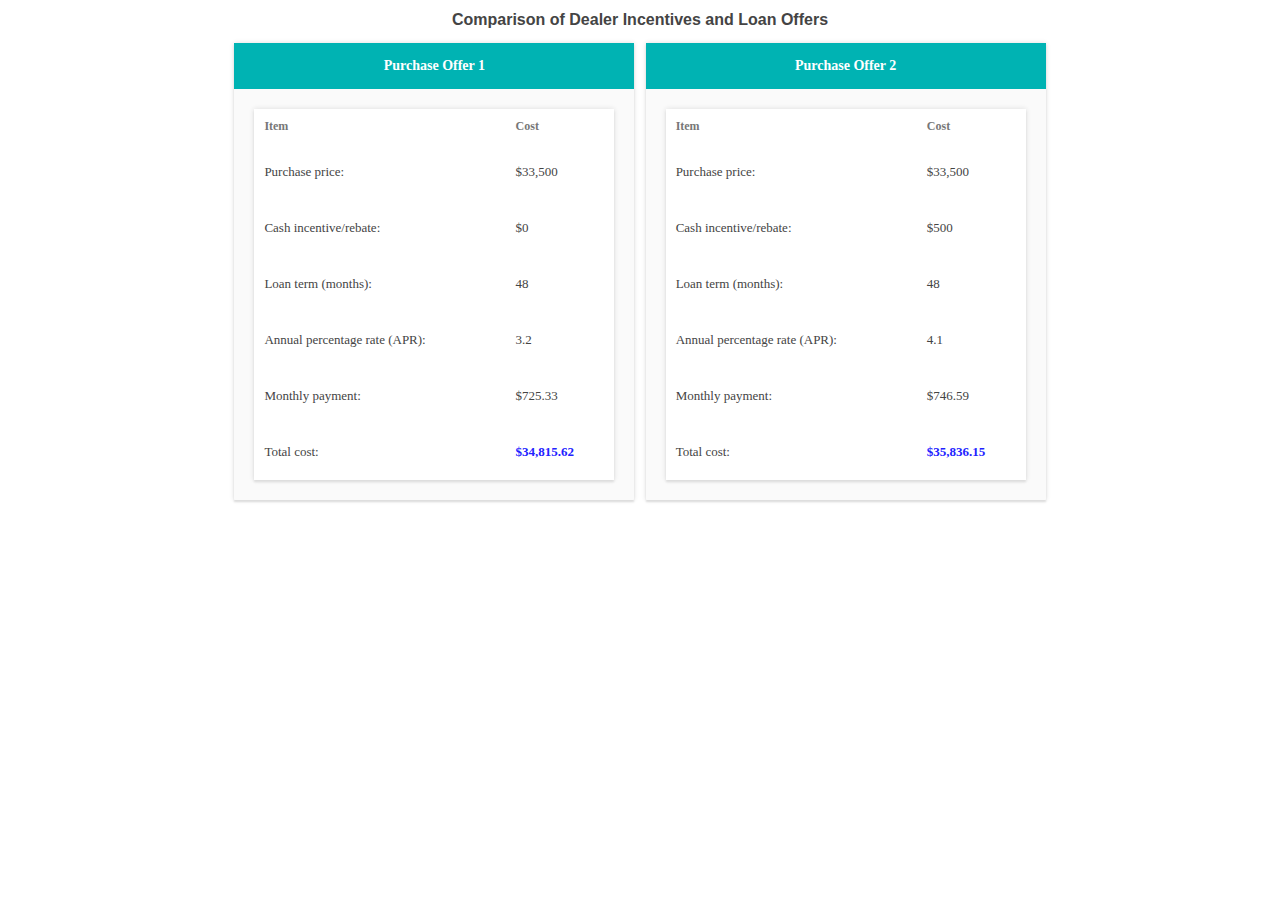
<file: lab4101/index.html>
<!DOCTYPE html>
<html lang="en">
<head>
   <meta charset="UTF-8">
   <title>Auto Purchase Offer and Loan Comparison</title>
   <link href="style.css" rel="stylesheet">
</head>

<body>
	<div class="container">
      <h1>Comparison of Dealer Incentives and Loan Offers</h1>
		<div class="offer">
		   <div class="offerTitle">Purchase Offer 1</div>
		   <div class="offerContents">
		   <table>
		      <tr>
		         <th>Item</th>
		         <th>Cost</th>
		      </tr>
		      <tr>
		         <td>Purchase price:</td>
		         <td>$33,500</td>
		      </tr>
		      <tr>
		         <td>Cash incentive/rebate:</td>
		         <td>$0</td>
		      </tr>
		      <tr>
		         <td>Loan term (months):</td>
		         <td>48</td>
		      </tr>
		      <tr>
		         <td>Annual percentage rate (APR):</td>
		         <td>3.2</td>
		      </tr>
		      <tr>
		         <td>Monthly payment:</td>
		         <td>$725.33</td>
		      </tr>
		      <tr>
		         <td>Total cost:</td>
		         <td class="finalValue">$34,815.62</td>
		      </tr>
		   </table>
		   </div>
		</div>
		<div class="offer">
		   <div class="offerTitle">Purchase Offer 2</div>
		   <div class="offerContents">
		   <table>
		      <tr>
		         <th>Item</th>
		         <th>Cost</th>
		      </tr>
		      <tr>
		         <td>Purchase price:</td>
		         <td>$33,500</td>
		      </tr>
		      <tr>
		         <td>Cash incentive/rebate:</td>
		         <td>$500</td>
		      </tr>
		      <tr>
		         <td>Loan term (months):</td>
		         <td>48</td>
		      </tr>
		      <tr>
		         <td>Annual percentage rate (APR):</td>
		         <td>4.1</td>
		      </tr>
		      <tr>
		         <td>Monthly payment:</td>
		         <td>$746.59</td>
		      </tr>
		      <tr>
		         <td>Total cost:</td>
		         <td class="finalValue">$35,836.15</td>
		      </tr>
		   </table>
		   </div>
		</div>
	</div>

</body>

</html>
</file>
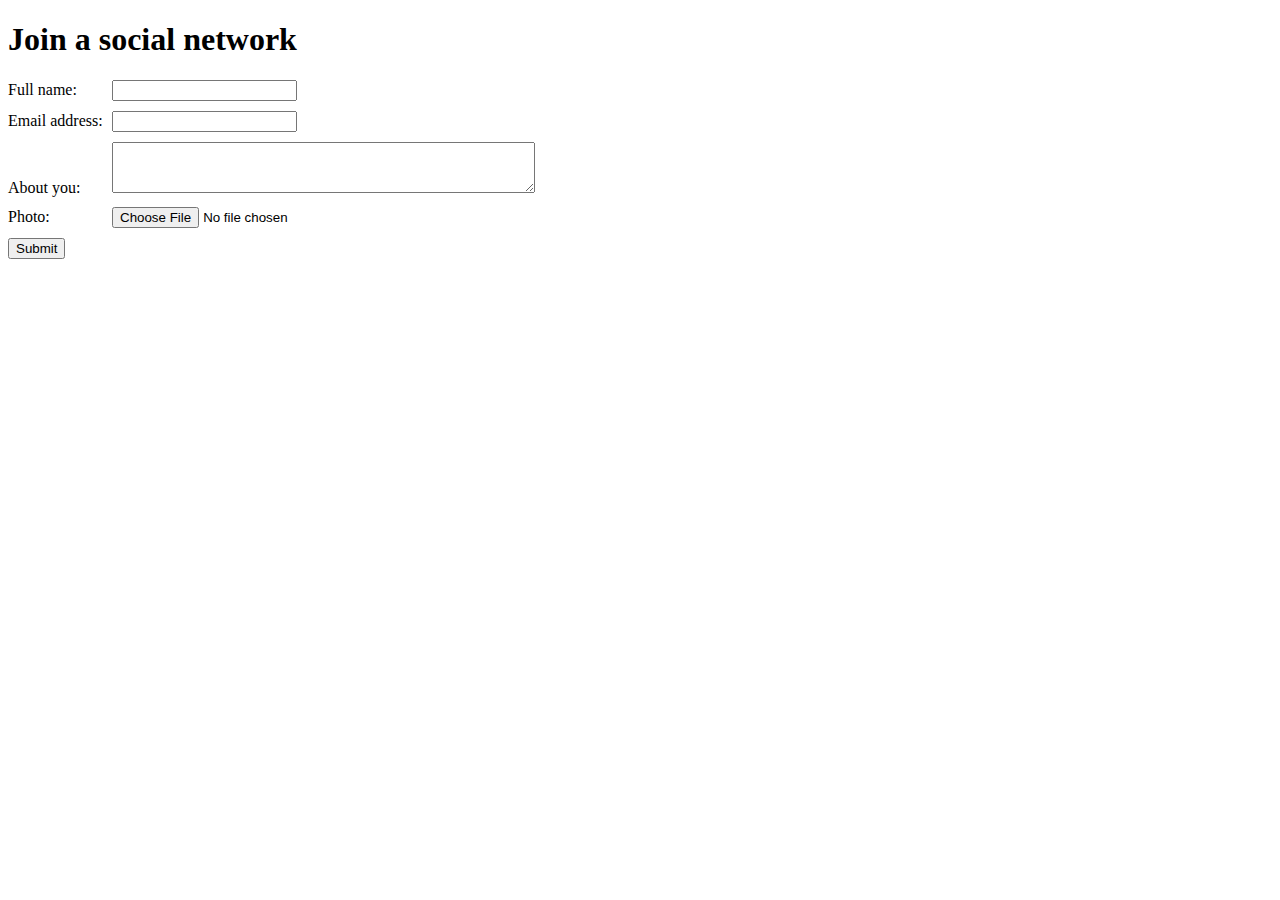
<file: LAB_ Form for joining a social network (HTML)/index.html>
<!DOCTYPE html>
<html lang="en">
<head>
   <title>Join a social network</title>
   <link rel="stylesheet" href="styles.css">
</head>
<body>
   <form action="https://wp.zybooks.com/form-viewer.php" method="post" enctype="multipart/form-data">
   <h1>Join a social network</h1>
   <div> 
   <label for="fullName"> Full name:</label>
      <input type="text" id="fullName" name="fullName" required/>
   </div>
   <div>
   <label for="email"> Email address:</label>
      <input type="text" id="email" name="email" required/>
   </div>
   <div>
   <label for="about"> About you:</label>
       <textarea id="about" name="about" rows="3" cols="50"></textarea>
   </div>
   <div>
   <label for="picture"> Photo:</label>
      <input type="file" id="picture" name="picture" />
   </div>
   <div>
      <input type="submit" value="Submit">
   </div>

   </form>

</body>

</html>
</file>
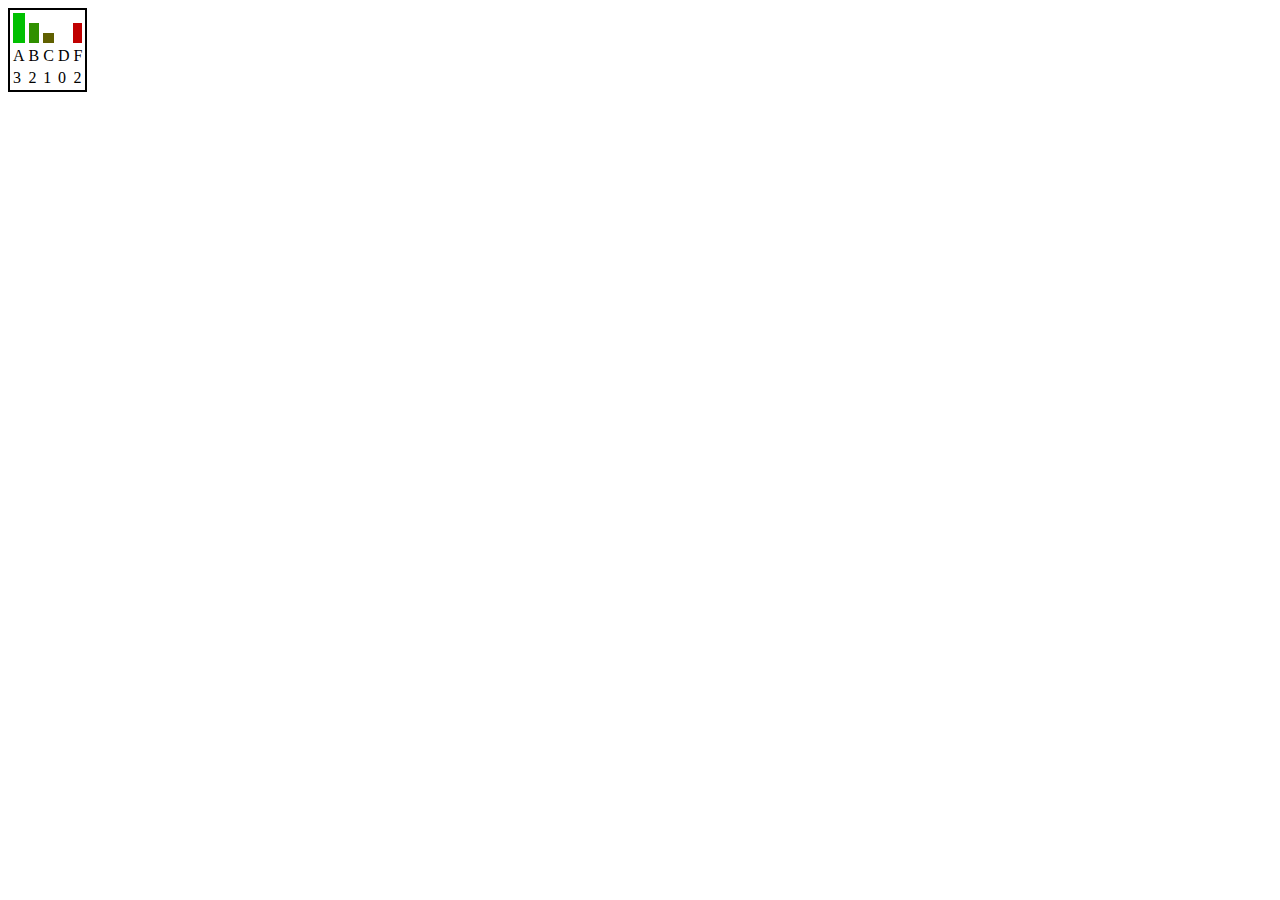
<file: LAB_ Grade distribution/index.html>
<!DOCTYPE html>
<html lang="en">
   <head>
      <title>Grade Distribution</title>
      <style>
         .bar0 {
            background-color: #00C000;
         }
   
         .bar1 {
            background-color: #309000;
         }
   
         .bar2 {
            background-color: #606000;
         }
   
         .bar3 {
            background-color: #903000;
         }
   
         .bar4 {
            background-color: #C00000;
         }
   
         td {
            vertical-align: bottom;
         }
   
         #distributionTable {
            border: 2px solid black;
         }
      </style>
      <script src="index.js" defer></script>
   </head>
   <body>
      <table id="distributionTable">
         <tr id="firstRow">
         </tr>
         <tr>
            <td>A</td>
            <td>B</td>
            <td>C</td>
            <td>D</td>
            <td>F</td>
         </tr>
         <tr id="thirdRow">
         </tr>
      </table>
   </body>
</html>
</file>
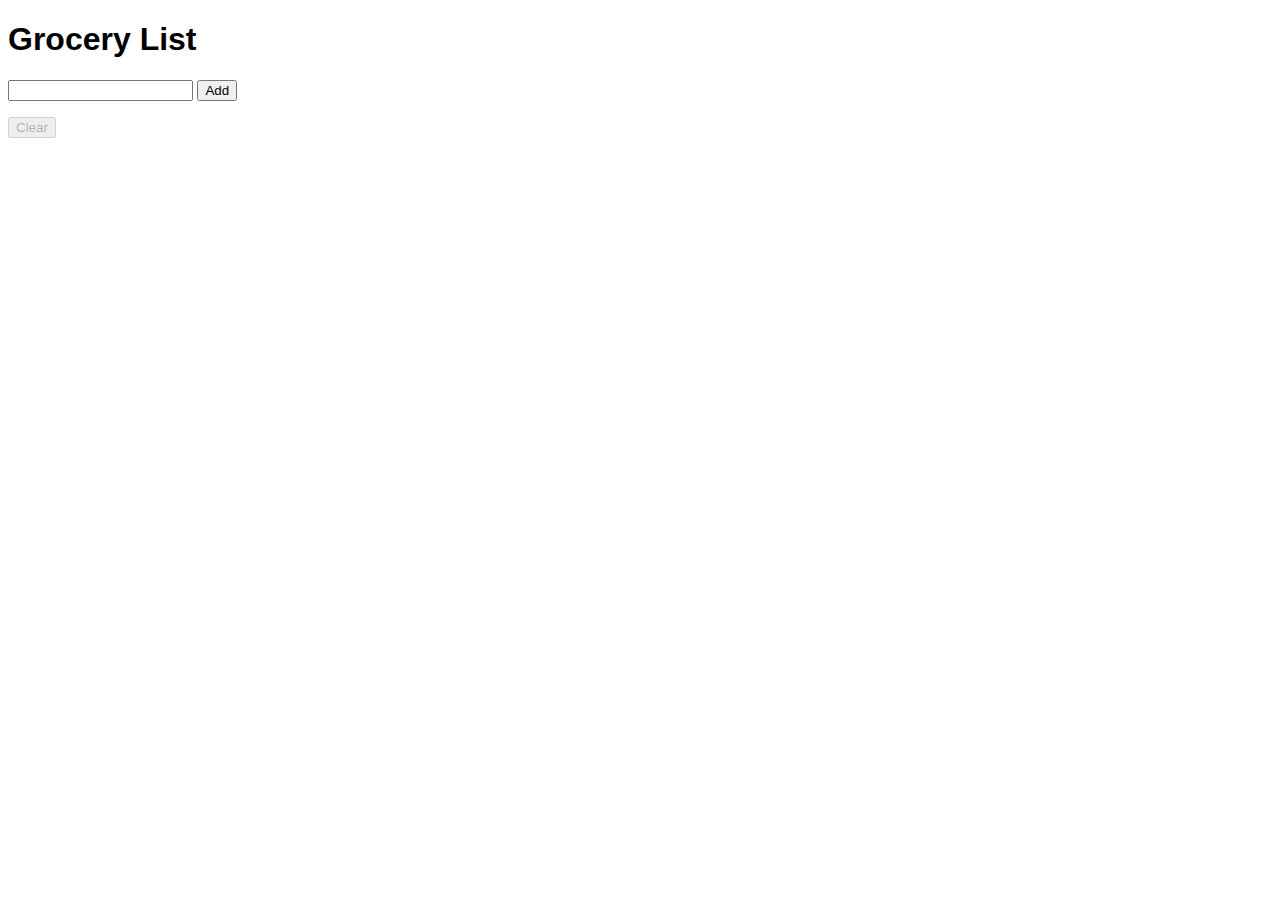
<file: LAB_ Grocery list/index.html>
<!DOCTYPE HTML>
<html lang="en">
   <head>
      <title>Grocery List</title>
      <style>
         body {
            font-family: Arial, Helvetica, sans-serif;
         }
      </style>
      <script src="groceries.js"></script>
   </head>
   <body>
      <h1>Grocery List</h1>
      <input type="text" id="item"> <input type="button" id="addBtn" value="Add">
      <ol></ol>
      <input type="button" id="clearBtn" value="Clear">
   </body>
</html>
</file>
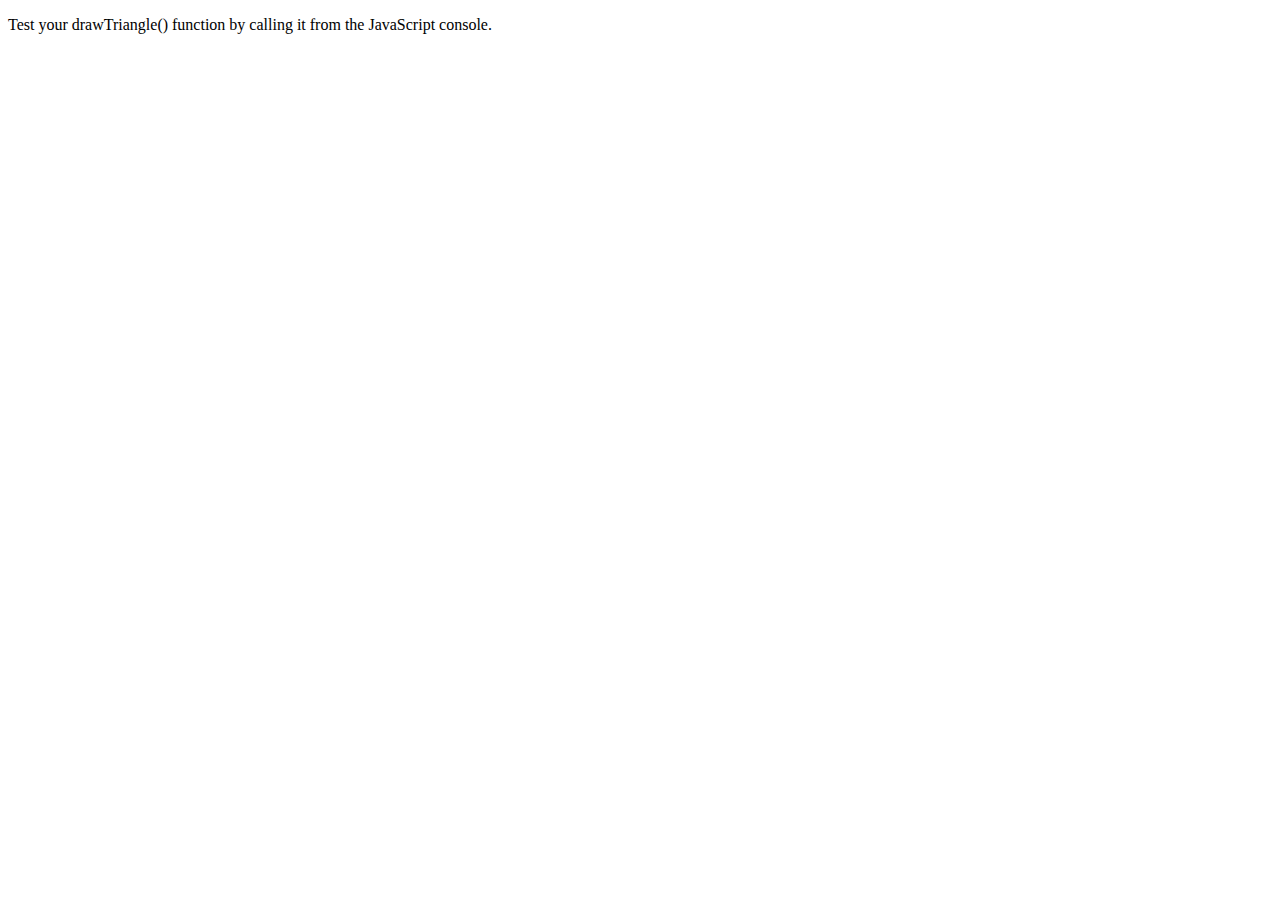
<file: LAB_ JavaScript loops/index.html>
<!DOCTYPE HTML>
<html lang="en">
   <head>
      <title>JavaScript Loop Lab</title>
      <script src="script.js"></script>
   </head>
   <body>
      <p>Test your drawTriangle() function by calling it from the JavaScript console.</p>
   </body>
</html>
</file>
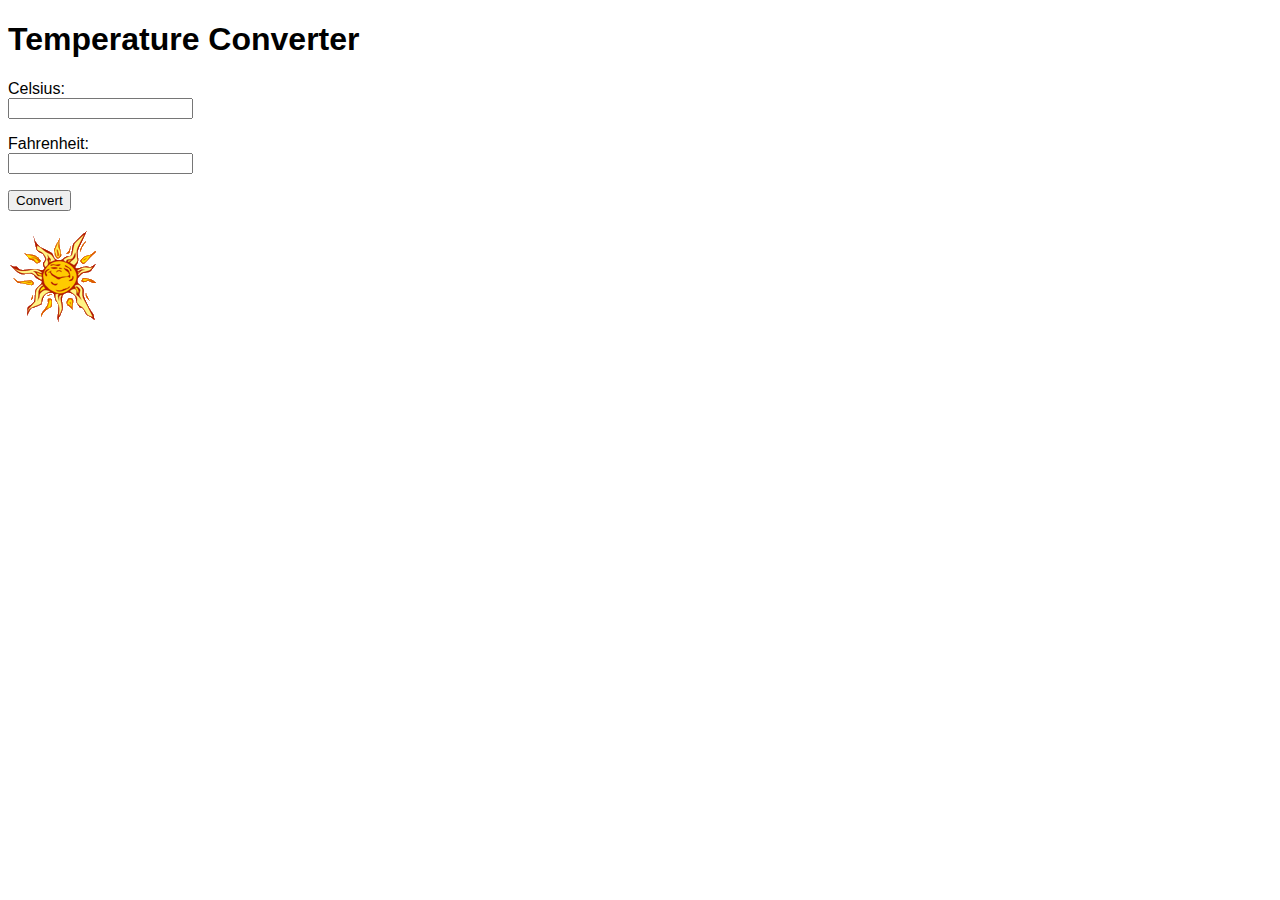
<file: LAB_ Temperature converter/index.html>
<!DOCTYPE html>
<html lang="en">
   <head>
      <title>Temperature Converter</title>
      <script src="convert.js"></script>
      <style>
         body {
            font-family: Arial, Helvetica, sans-serif;
         }
         
         label {
            display: block;
         }
   
         #errorMessage {
            color: red;
         }
      </style>
   </head>
   <body>
      <h1>Temperature Converter</h1>
      <p>
         <label for="cInput">Celsius:</label>
         <input id="cInput" type="text">
      </p>
      <p>
         <label for="fInput">Fahrenheit:</label>
         <input id="fInput" type="text">
      </p>
      <input id="convertButton" type="button" value="Convert">
      <p id="errorMessage">
      </p>
      <p>
         <img id="weatherImage" src="warm.png" alt="Warm">
      </p>
   </body>

</html>
</file>
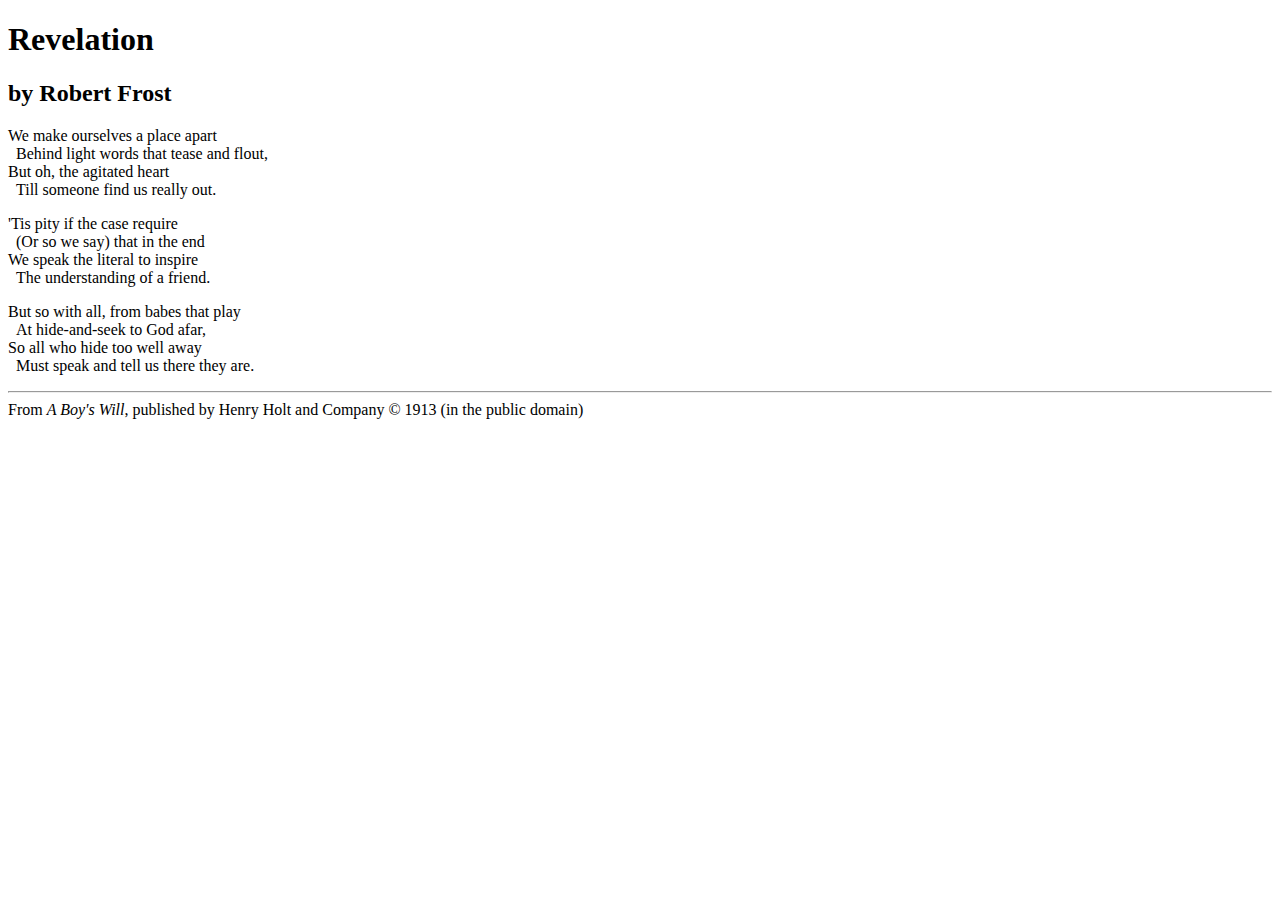
<file: 1/code1-2.html>
<!doctype html>
<html lang="eg">
    <head>
        <!--
            New Perpectives on HTML5 and CSS3
            Tutorial 1
            Coding Challenge 1-2

            Author: Andreea Ibanescu
            Data: 9/11/2022
            FileName: code1-2.html
        -->
        <meta charset="utf-8">
        <title> Coding Challenge 1-2</title>
    </head>
    <body>
        <h1>Revelation</h1>
        <h2>by Robert Frost</h2>
        <p>We make ourselves a place apart<br />
        &nbsp;&nbsp;Behind light words that tease and flout,<br />
        But oh, the agitated heart<br />
        &nbsp;&nbsp;Till someone find us really out.</p>

        <p>'Tis pity if the case require<br />
        &nbsp;&nbsp;(Or so we say) that in the end<br />
        We speak the literal to inspire<br />
        &nbsp;&nbsp;The understanding of a friend.</p>
        
        <p>But so with all, from babes that play<br />
        &nbsp;&nbsp;At hide-and-seek to God afar,<br />
        So all who hide too well away<br />
        &nbsp;&nbsp;Must speak and tell us there they are.</p>
        <hr /> 
        <footer>From <cite>A Boy's Will</cite>, published by Henry Holt and Company &copy; 1913 (in the public domain)</footer>

    </body>
</html>
</file>
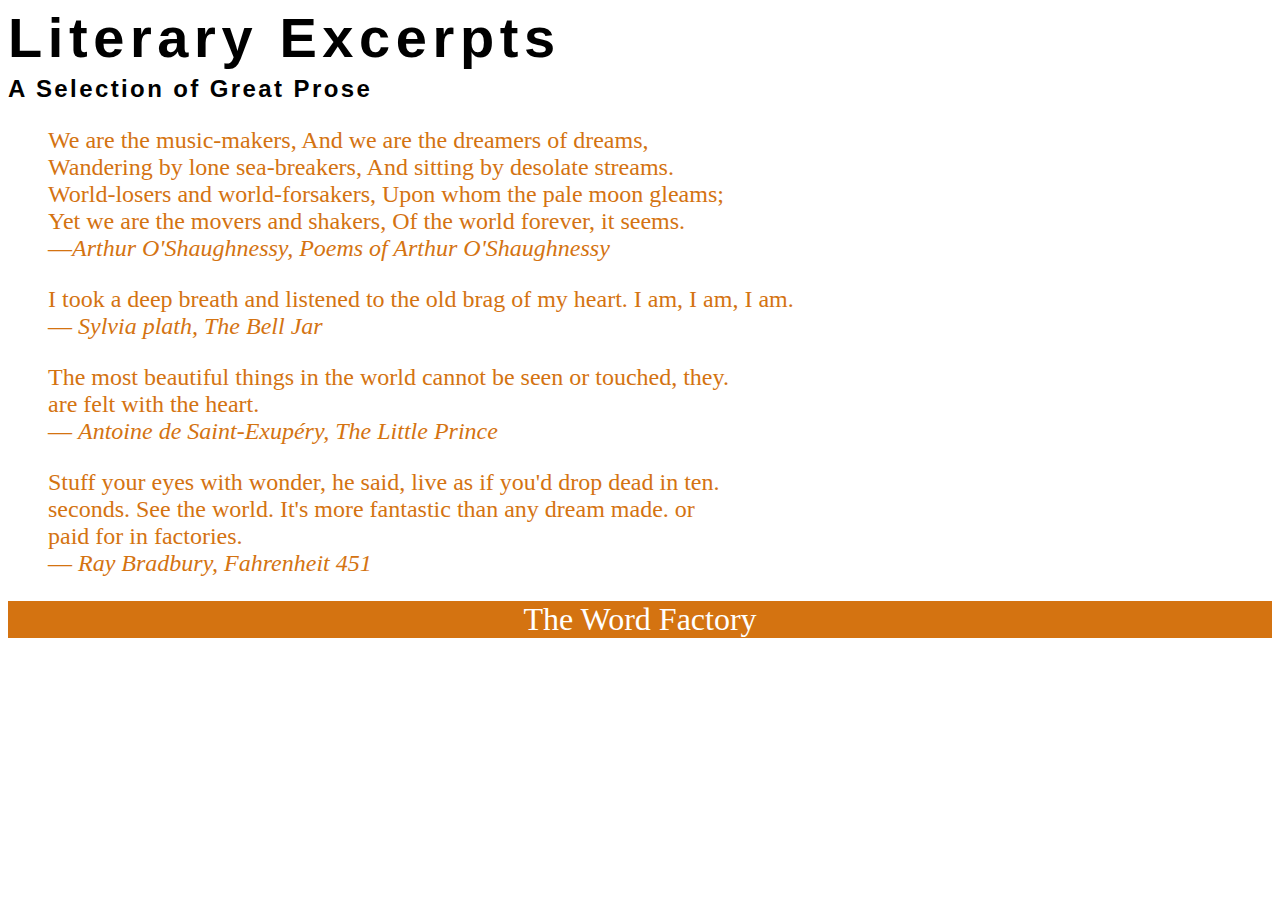
<file: 2/code2-1.html>
<!doctype html>
<html lang="en">
<head>
<meta charset="utf-8">
<title>Coding Challenge 2-1</title>
<link rel="stylesheet" href="code2-2.css"/>
</head>

<body>
<h1>Literary Excerpts</h1>
<h2>A Selection of Great Prose</h2>



<blockquote>
We are the music-makers, And we are the dreamers of dreams, <br/>
Wandering by lone sea-breakers, And sitting by desolate streams.<br/>
World-losers and world-forsakers, Upon whom the pale moon gleams;<br/>
Yet we are the movers and shakers, Of the world forever, it seems.<br/>
&mdash;<cite>Arthur O'Shaughnessy, Poems of Arthur O'Shaughnessy</cite>
</blockquote>

<blockquote>
I took a deep breath and listened to the old brag of my heart.
I am, I am, I am.<br/>
&mdash; <cite>Sylvia plath, The Bell Jar</cite>
</blockquote>

<blockquote>
The most beautiful things in the world cannot be seen or touched, they.<br/>
are felt with the heart.<br/>
&mdash; <cite>Antoine de Saint-Exup&eacute;ry, The Little Prince</cite>
</blockquote>

<blockquote>
Stuff your eyes with wonder, he said, live as if you'd drop dead in ten.<br/>
seconds. See the world. It's more fantastic than any dream made. or<br/>
 paid for in factories.<br/> 
 &mdash; <cite>Ray Bradbury, Fahrenheit 451</cite>
</blockquote>

<footer>
The Word Factory
</footer>

</body>
</html>
</file>
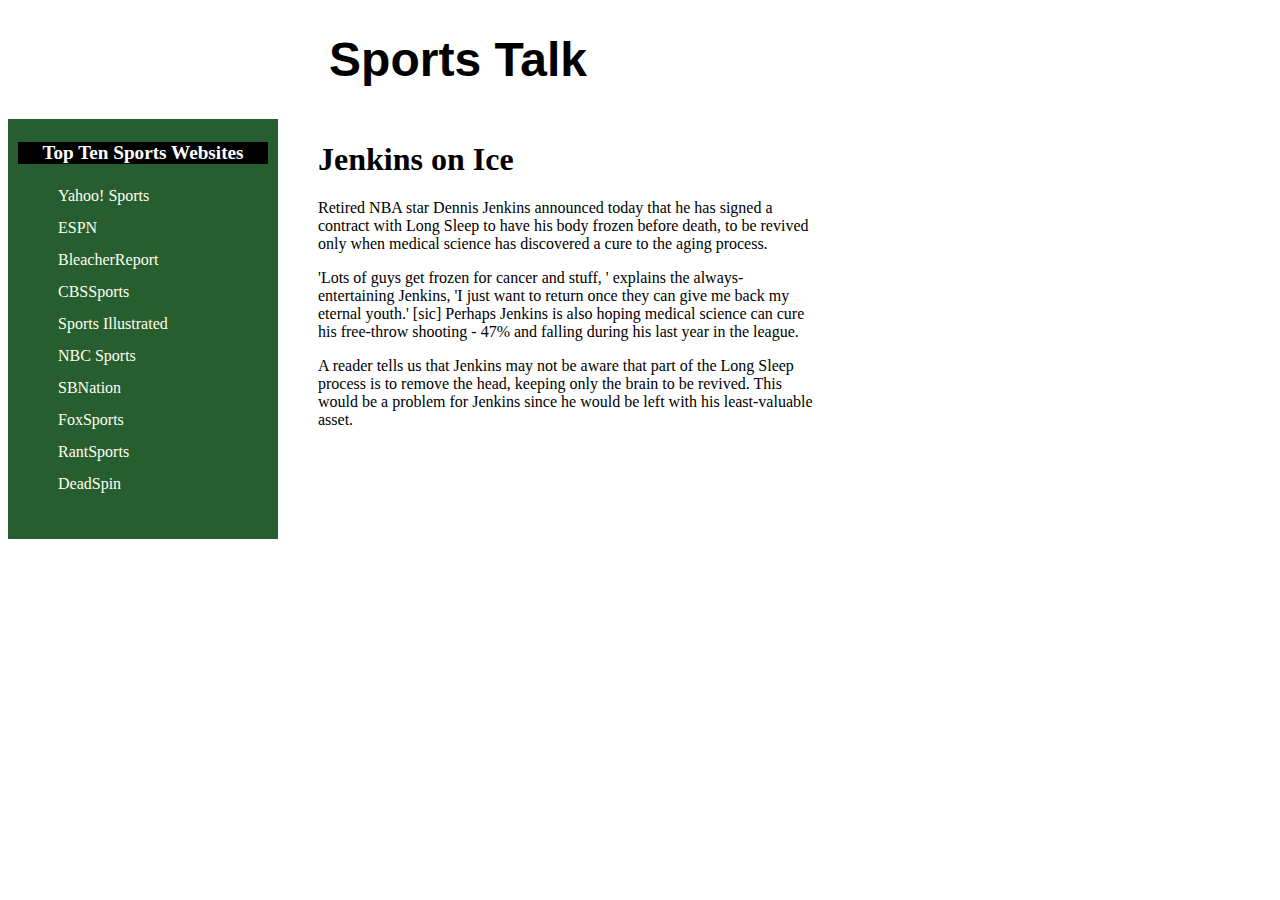
<file: 2/code2-2.html>
<!doctype html>
<html lang="en">
<head>
   <!--
   New Perspectives on HTML5 and CSS3, 8th Edition
   Tutorial 2
   Coding Challenge 2
   
   Author: Andreea Ibanescu
   Date: 9/18/2022
   Filename: code2-2.html
   -->
   <meta charset="utf-8">
   <title>Coding Challenge 2-2</title>
   <link rel="stylesheet" href="code2-2_layout.css"/>
   <link rel="stylesheet" href="code2-2_format.css">
   

</head>
<body>
   <header>
      <h1>Sports Talk</h1>
   </header>
   <nav>
      <h1>Top Ten Sports Websites</h1>
      <ul>
         <li><a href="www.sports.yahoo.com">Yahoo! Sports</a></li>
         <li><a href="www.espn.com">ESPN</a></li>
         <li><a href="www.bleacherreport.com">BleacherReport</a></li>
         <li><a href="www.cbssports.com">CBSSports</a></li>
         <li><a href="si.com">Sports Illustrated</a></li>
         <li><a href="www.nbcsports.com">NBC Sports</a></li>
         <li><a href="www.sbnation.com">SBNation</a></li>
         <li><a href="www.foxsports.com">FoxSports</a></li>
         <li><a href="www.rantsports.com">RantSports</a></li>
         <li><a href="www.deadspin.com">DeadSpin</a></li>
      </ul>
   </nav>
   <article>
      <h1>Jenkins on Ice</h1>
      <p>Retired NBA star Dennis Jenkins announced today that he has signed 
         a contract with Long Sleep to have his body frozen before death, to 
         be revived only when medical science has discovered a cure to the 
         aging process.</p>
      <p>'Lots of guys get frozen for cancer and stuff, ' explains the 
         always-entertaining Jenkins, 'I just want to return once they can give
         me back my eternal youth.' [sic] Perhaps Jenkins is also hoping medical 
         science can cure his free-throw shooting - 47% and falling during his 
         last year in the league.</p>
      <p>A reader tells us that Jenkins may not be aware that part of the Long 
         Sleep process is to remove the head, keeping only the brain to be revived. 
         This would be a problem for Jenkins since he would be left with his 
         least-valuable asset.</p>
   </article>
</body>
</html>
</file>
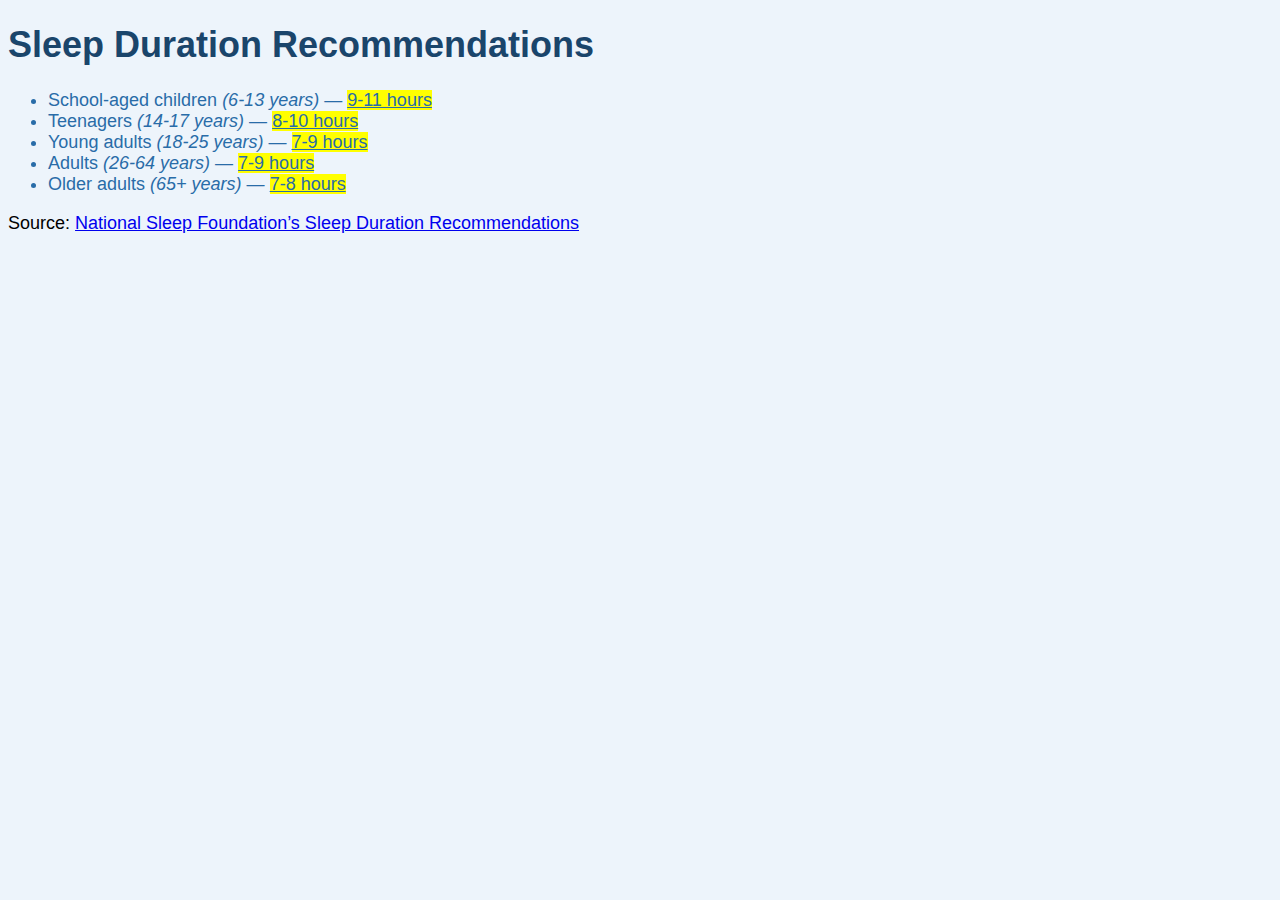
<file: lab4101/recommend.html>
<!DOCTYPE html>
<html lang="en">
<head>
   <title>Sleep Duration Recommendations</title>
   
   <style>
      body{
         font-family: Arial, Helvetica, sans-serif;
         font-size: 18px;
         background-color: #EDf4FB;
      }
      h1{
         color: rgb(26,69,107);
      }
      li{
         color: #296ca8;
      }
      .age{
         font-style: italic;

      }
      .recommended{
         background-color:#FFFF00;
         text-decoration: underline;

      }

   
   </style>
</head>
<body>
   <h1>Sleep Duration Recommendations</h1>
   <ul>
      <li>School-aged children <span class="age">(6-13 years)</span> &mdash;
         <span class="recommended">9-11 hours</span>
      </li>
      <li>Teenagers <span class="age">(14-17 years)</span> &mdash;
         <span class="recommended">8-10 hours</span>
      </li>
      <li>Young adults <span class="age">(18-25 years)</span> &mdash;
         <span class="recommended">7-9 hours</span>
      </li>
      <li>Adults <span class="age">(26-64 years)</span> &mdash;
         <span class="recommended">7-9 hours</span>
      </li>
      <li>Older adults <span class="age">(65+ years)</span> &mdash;
         <span class="recommended">7-8 hours</span>
      </li>
   </ul>
   <p>
      Source: <a
         href="https://www.sleepfoundation.org/press-release/national-sleep-foundation-recommends-new-sleep-times/page/0/1">
         National Sleep Foundation’s Sleep Duration Recommendations</a>
   </p>

</body>
</html>
</file>
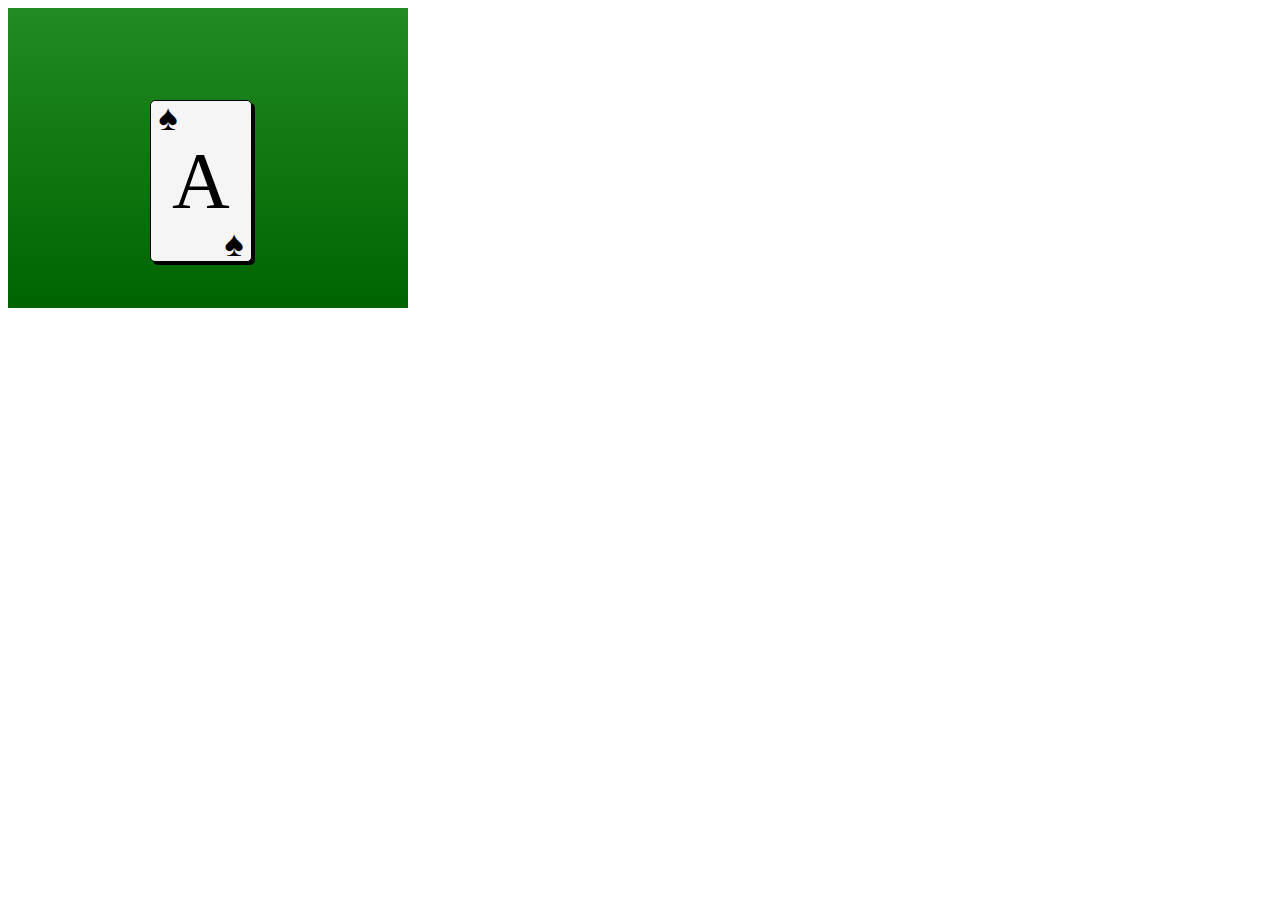
<file: LAB_ Position the playing cards/cards.html>
<!DOCTYPE HTML>
<html>
<head>
   <title>Playing cards</title>
   <link rel="stylesheet" href="styles.css">
</head>
<body>
   <div class="table">
      <div class="card cardTop cardBlack">A
         <span class="spade topLeft">&#9824;</span>
         <span class="spade bottomRight">&#9824;</span>
      </div>
      <div class="card cardBottom cardRed">5
         <span class="heart topLeft">&#10084;</span>
         <span class="heart bottomRight">&#10084;</span>
      </div>
   </div>
</body>
</html>
</file>
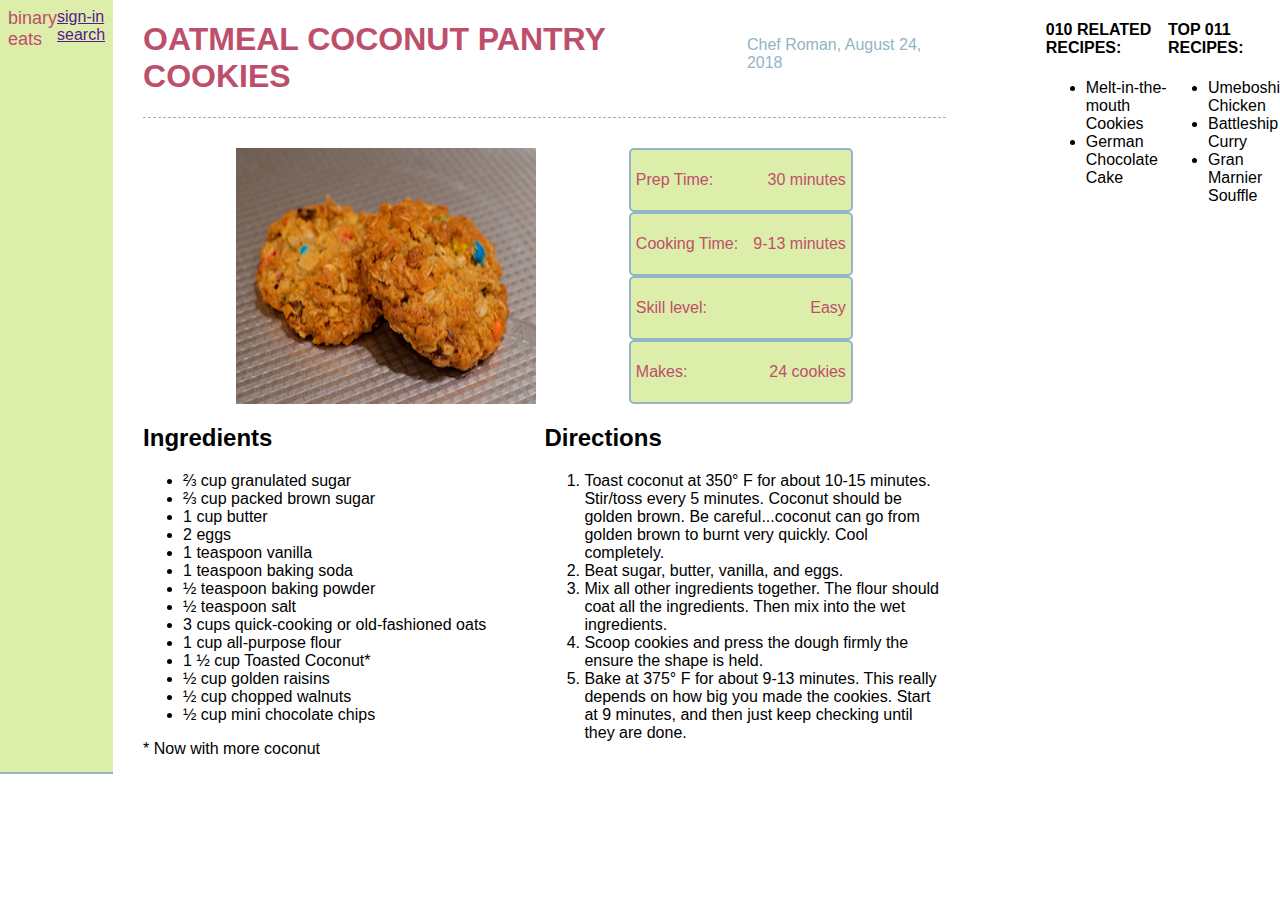
<file: LAB_ Recipe with flexbox/oatmeal_cookies.html>
<!DOCTYPE html>
<html lang="en">
   <head>
      <meta charset="UTF-8">
      <title>binary eats - Oatmeal Coconut Pantry Cookies</title>
      <link href="styles.css" rel="stylesheet">
   </head>

   <body>
      <header>
         <div class="logo">binary eats</div>
         <div>
            <a href="">sign-in</a>
            <a href="">search</a>
         </div>
      </header>
      <div class="content">
         <div class="main-content">
            <div class="title">
               <h1>OATMEAL COCONUT PANTRY COOKIES</h1>
               <p>Chef Roman, August 24, 2018</p>
            </div>
            <div class="summary">
               <img src="oatmealCookie_small.jpg" alt="Photo of two of the world's best oatmeal cookies">
               <div>
                  <div>
                     <p>Prep Time:</p>
                     <p>30 minutes</p>
                  </div>
                  <div>
                     <p>Cooking Time:</p>
                     <p>9-13 minutes</p>
                  </div>
                  <div>
                     <p>Skill level:</p>
                     <p>Easy</p>
                  </div>
                  <div>
                     <p>Makes:</p>
                     <p>24 cookies</p>
                  </div>
               </div>
            </div>
            <div class="ingredients">
               <h2>Ingredients</h2>
                  <ul>
                  <li>⅔ cup granulated sugar</li>
                  <li>⅔ cup packed brown sugar</li>
                  <li>1 cup butter</li>
                  <li>2 eggs</li>
                  <li>1 teaspoon vanilla</li>
                  <li>1 teaspoon baking soda</li>
                  <li>½ teaspoon baking powder</li>
                  <li>½ teaspoon salt</li>
                  <li>3 cups quick-cooking or old-fashioned oats</li>
                  <li>1 cup all-purpose flour</li>
                  <li>1 ½ cup Toasted Coconut*</li>
                  <li>½ cup golden raisins</li>
                  <li>½ cup chopped walnuts</li>
                  <li>½ cup mini chocolate chips</li>
               </ul>
               <p>* Now with more coconut</p>
            </div>
            <div class="directions">
               <h2>Directions</h2>
               <ol>
                  <li>Toast coconut at 350° F for about 10-15 minutes. Stir/toss every 5 minutes. Coconut should be golden brown. Be careful...coconut can go from golden brown to burnt very quickly. Cool completely.</li>
                  <li>Beat sugar, butter, vanilla, and eggs.</li>
                  <li>Mix all other ingredients together. The flour should coat all the ingredients. Then mix into the wet ingredients.</li>
                  <li>Scoop cookies and press the dough firmly the ensure the shape is held.</li>
                  <li>Bake at 375° F for about 9-13 minutes. This really depends on how big you made the cookies. Start at 9 minutes, and then just keep checking until they are done.</li>
               </ol>
            </div>
         </div>
         <div class="related-content">
            <div>
               <h4>010 RELATED RECIPES:</h4>
               <ul>
                  <li>Melt-in-the-mouth Cookies</li>
                  <li>German Chocolate Cake</li>
               </ul>
            </div>
            <div>
               <h4>TOP 011 RECIPES:</h4>
               <ul>
                  <li>Umeboshi Chicken</li>
                  <li>Battleship Curry</li>
                  <li>Gran Marnier Souffle</li>
               </ul>
            </div>
         </div>
      </div>
   </body>
</html>
</file>
<file: lab4101/style.css>
/* Your code goes here */

h1{
    font-size: 16px;
    color: #444444;
    text-align: center; 
    font-family: Roboto, Helvetica, sans-serif;
}
.container{
    font-size: 13px;
    text-align: center;
    margin: 5px;
    
}
.offer{
    display: inline-block;
    width: 400px;
    margin: 4px;
    text-align: center;
    border: 1px;
    border-color: #cccccc;
    border-radius: 1px;
    box-shadow: rgb(221, 221, 221) 0px 2px 2px 0px, rgb(221, 221, 221) 0px 0px 5px 0px;
}
.offerTitle{
    font-weight: bold;
    font-size: 14px;
    color: #ffffff;
    background-color:  #00b3b3;
    margin: 0%;
    padding: 15px;
    
}
.offerContents{
    padding: 20px;
    border-bottom-left-radius: 2px;
    border-bottom-right-radius: 2px;
    background-color: #fafafa;
 
}
table{
    color:rgb(119, 119, 119);
    width: 100%;
    background-color: #ffffff;
    border-spacing: 0;
    box-shadow: 0px 2px 2px #dddddd, 0px 0px 5px #dddddd;
    text-align: center;
    font-weight: lighter;
    padding: 20px,10px;

    
}
th{
    font-size: 12px;
    font-weight: bold;
    color:#777777;
    padding: 10px;
    margin: 0%;
    text-align: left;
    border-bottom: 1px solid, 1px,#f1f1f1;
}
div{
    padding: 20px,10px;
}

tr,td{
    font-size: 13px;
    font-weight: lighter;
    color:#444444;
    padding-left: 10px;
    padding-right: 10px;
    padding-top: 20px;
    padding-bottom: 20px;
    margin: 0;
    text-align: left;
    border-bottom: solid, 1px,#f1f1f1;
   
}

.finalValue{
    font-weight: bold;
    color: #2222ff;
}
</file>
<file: LAB_ Form for joining a social network (HTML)/styles.css>
div {
   margin-bottom: 10px;
}

label {
   display: inline-block;
   width: 100px;
}
</file>
<file: 2/code2-2.css>
@charset "utf-8";

/*
   New Perspectives on HTML5 and CSS3, 8th Edition
   Tutorial 2
   Coding Challenge 2

   Author: Andreea Ibanescu 
   Date:   9/18/2020
   Filename: code2-2.css
*/
h1 {
    font-size: 3.5em; 
    line-height: 0em;
    font-family: "Helvetica", Arial, sans-serif;
    letter-spacing: 0.1em;

}
h2 {
    font-family: "Helvetica", Arial, sans-serif;
    letter-spacing: 0.1em;
}
blockquote {
    color: hsl(30,85%,45%);
    font-size:1.5em
}
footer{
    text-align: center;
    font-size: 2em;
    color: white;
    background-color: hsl(30,85%,45%);
}
</file>
<file: 2/code2-2_layout.css>
@charset "utf-8";

/*
   New Perspectives on HTML5 and CSS3, 8th Edition
   Tutorial 2
   Coding Challenge 2
   Filename: code2-2_layout.css

*/

body {
   width: 900px;
}

nav {
   width: 250px;
   float: left;
   height: 400px;
   background-color: rgb(39,94,48);
   padding: 10px; 
}

article {
   width: 500px;
   float: left;
}

article {
   margin-left: 40px;
}
</file>
<file: 2/code2-2_format.css>
/*
New Perspectives on HTML5 and CSS3, 8th Edition
Tutorial 2
Coding Challenge 2

Author: Andreea Ibanescu
Data: 9/18/2022

Filename: code2-2_format.css
*/

header>h1 {
    text-align:center;
    font-family: Impact,sans-serif;
    font-size: 3em;
}

nav>h1{
    font-size: 1.2em;
    color: white;
    background-color: black;
    text-align: center;

}
article>h1{
    font-size: 2em;
    font-family:cursive;
}

nav ul{
    list-style-type: none;
    line-height: 2em;
}
a {
    color: ivory;
    text-decoration: none;
}
a:hover{
    text-decoration: underline;
}
</file>
<file: LAB_ Position the playing cards/styles.css>
.table {
   width: 400px;
   height: 300px;
   background: linear-gradient(forestgreen, darkgreen);

   
   
}

.cardRed {
   color: red;
}

.cardBlack {
   color: black;
}

.card {
   background-color: whitesmoke;
   border: 1px solid black;         
   width: 100px;
   height: 160px;
   line-height: 160px;
   text-align: center;
   font-size: 80px;
   border-radius: 5px;
   box-shadow: 3px 3px black;
   

}      

.cardTop {
left: 150px;
top: 100px;
z-index: 1; 
position: absolute;

}

.cardBottom {
   left: 240px;
   top: 120px;
   z-index: -1; 
   position: absolute;
}

.heart {
   color: red;
   font-size: 28px; 
   width: 30px;
   height: 30px;  
   line-height: 30px;
}

.spade {
   color: black;
   font-size: 36px; 
   width: 30px;
   height: 30px;  
   line-height: 30px;
}

.topLeft {
   position: absolute;
   left: 2px;
   top:2px;

}

.bottomRight {
   right: 2px;
   bottom: 2px;
   position: absolute;

}
</file>
<file: LAB_ Recipe with flexbox/styles.css>
/* Add your styles here */

/* Given CSS rules below */
body {
   margin: 0;
   font-family: Helvetica, sans-serif;
   display: flex;
}

header {
   border-bottom: 2px solid #93B5C6;
   background-color: #DDEDAA;
   padding: 8px;
   display: flex;
   justify-content: space-between;
}

.logo {
   color: #BD4F6C;
   font-size: 18px;
   display: flex;

}

.content {
   margin-left: 30px;
   display: flex;
   flex-wrap: wrap;

}
.main-content{
   display:flex;
   flex-wrap: wrap;
   flex-grow: 1;
   flex-basis:70%;
}

.title {
   border-bottom: 1px dashed #93B5C6;
   display: flex;
   align-items: baseline;
}

.title h1 {
   color: #BD4F6C;
}

.title p {
   color: #93B5C6;
   margin-left: 30px;
   
}

.summary {
   margin-top: 30px;
   display: flex;
   justify-content: space-evenly;
   flex-grow: 1;
   flex-basis: 100%;

}

.summary > div > div{
   background-color: #DDEDAA;
   border: 2px solid #93B5C6;
   border-radius: 5px;
   color: #BD4F6C;
   padding: 5px;
   width: 210px;
   display: flex;
   justify-content: space-between;
   
   
}

.related-content {
   margin-left: 100px;
   flex-grow: 1;
   flex-basis: 20%;
   display: flex;
}
.ingredients,.directions{
flex-grow: 1;
flex-basis: 45%;
}
</file>
